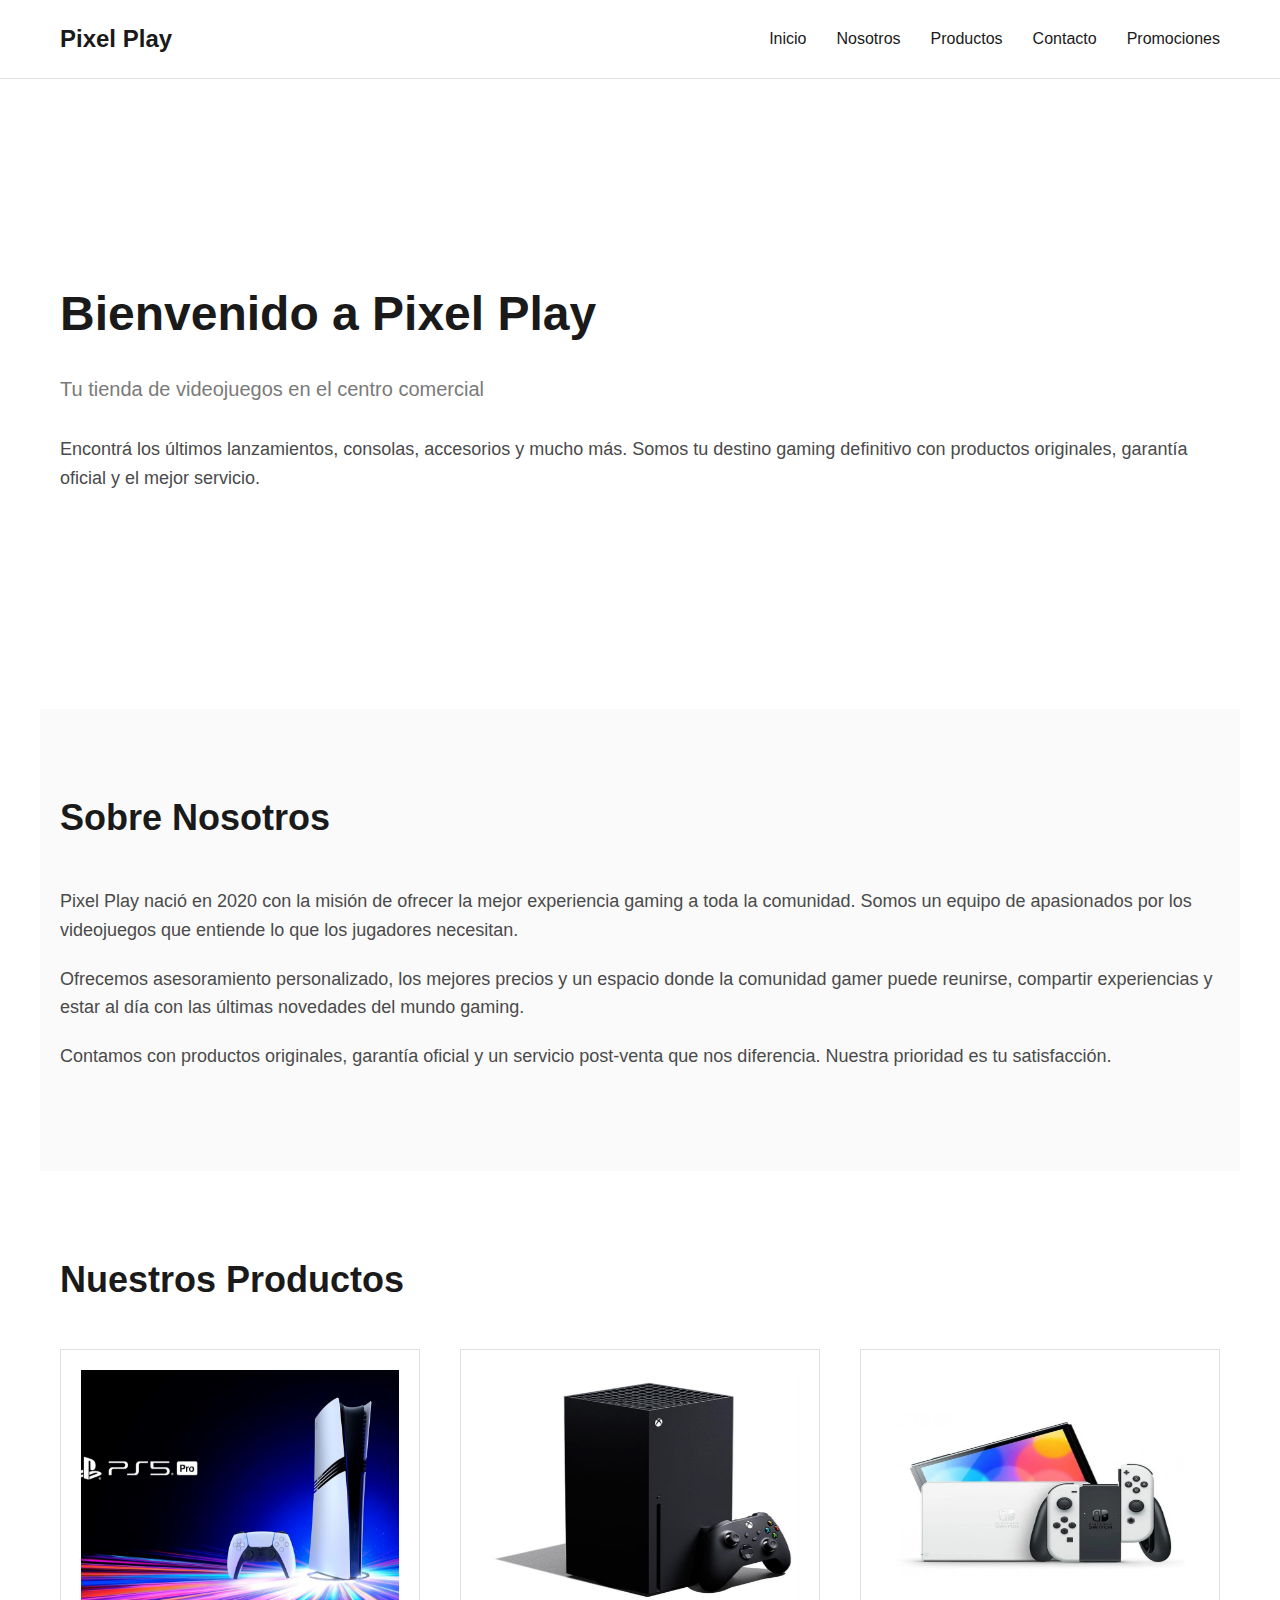
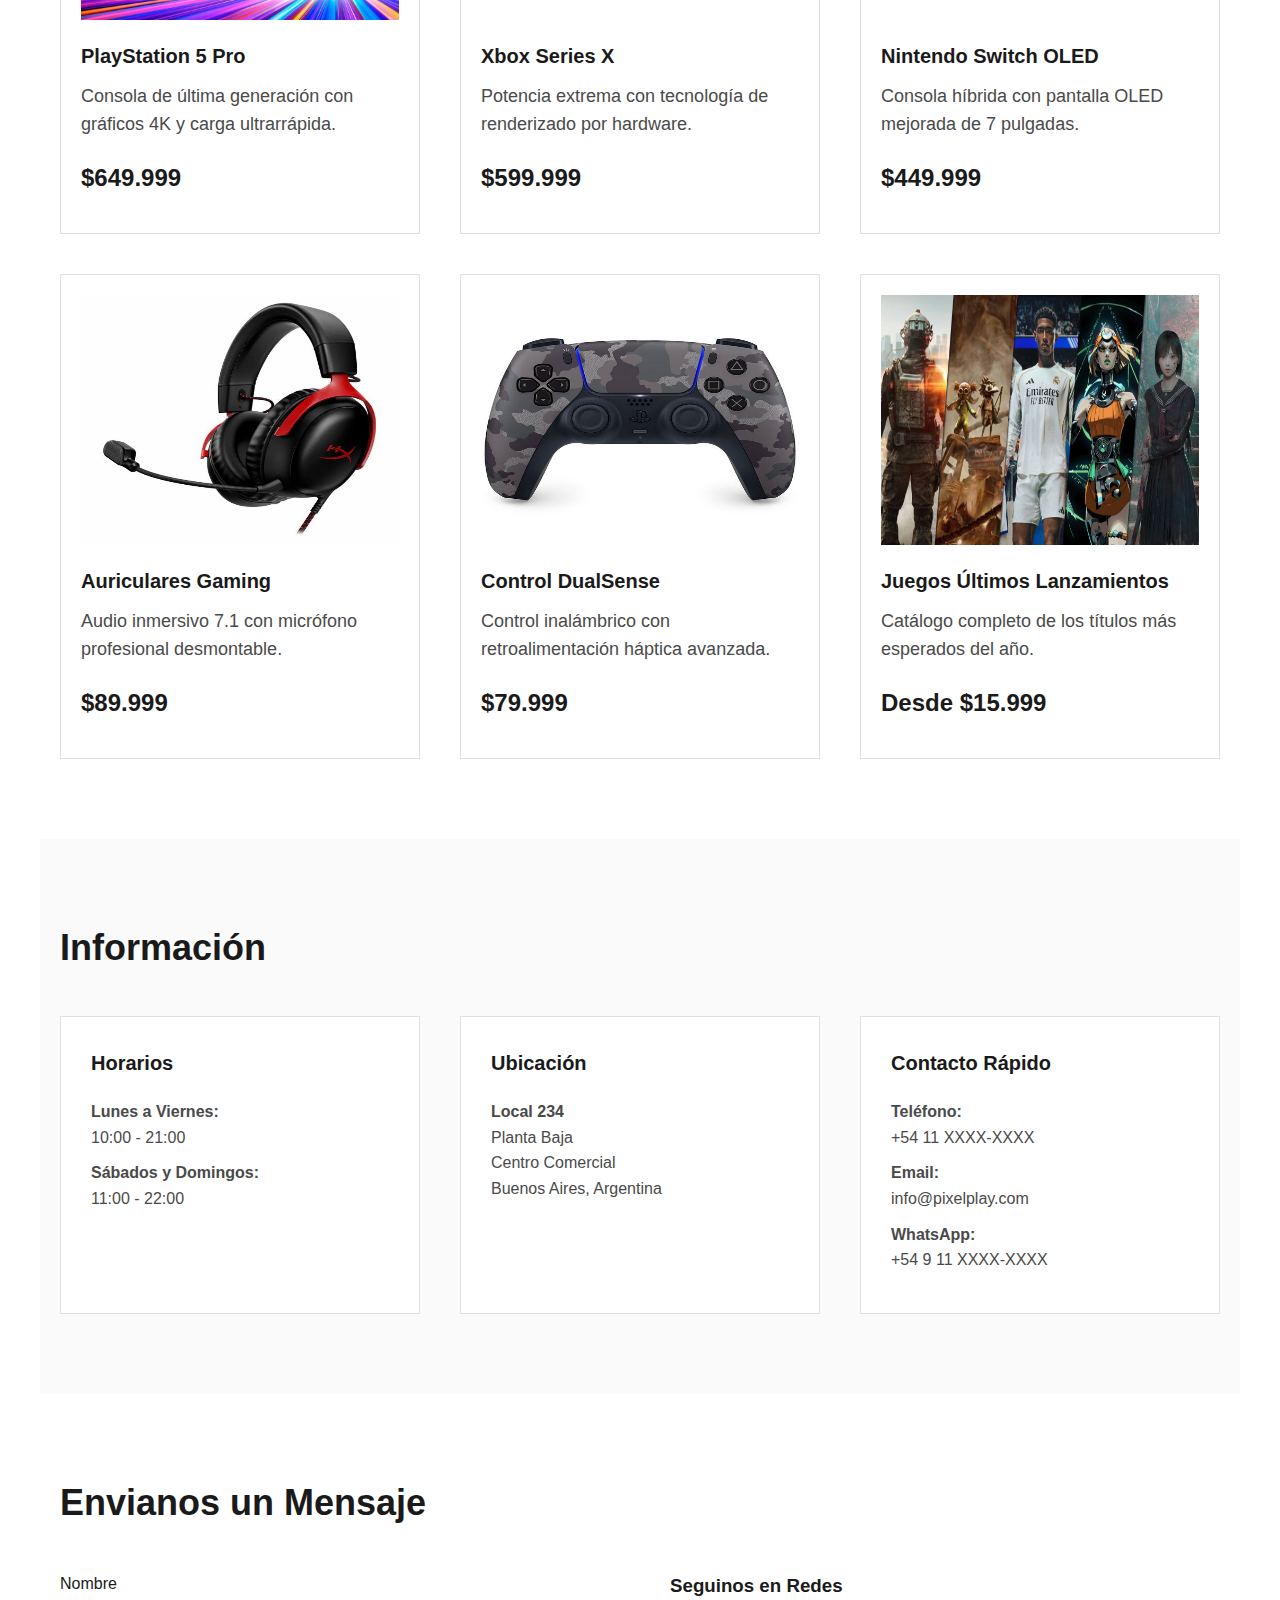
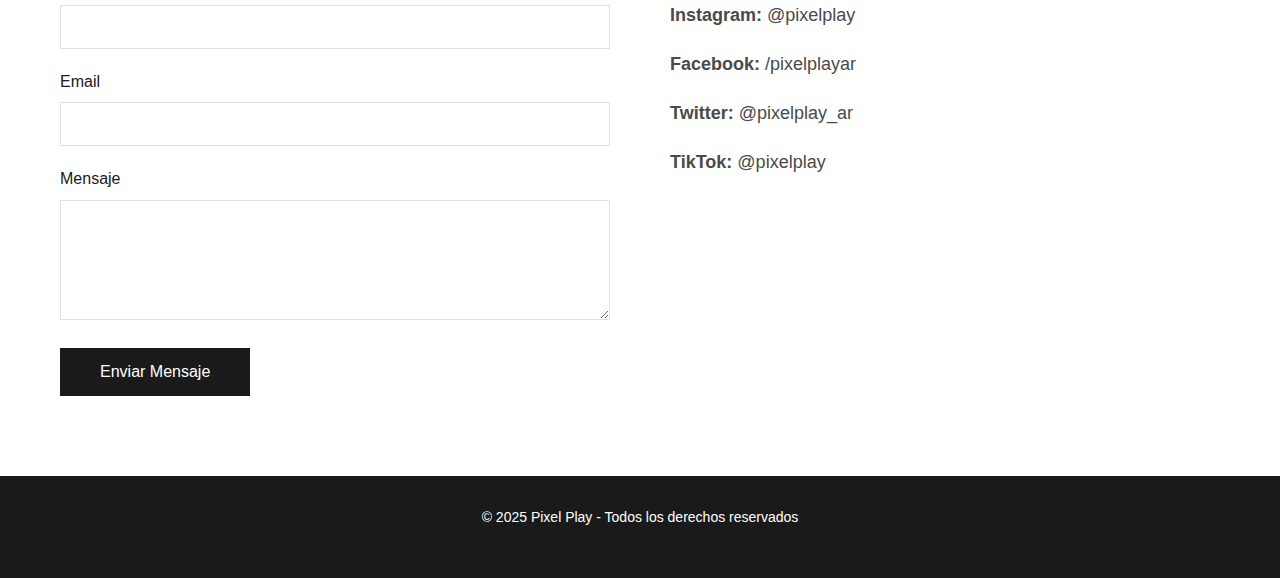
<file: index.html>
<!DOCTYPE html>
<html lang="es">
<head>
    <meta charset="UTF-8">
    <meta name="viewport" content="width=device-width, initial-scale=1.0">
    <title>Pixel Play - Videojuegos</title>
    <link rel="stylesheet" href="styles.css">
</head>
<body>
    <!-- HEADER -->
    <header>
        <nav>
            <a href="#inicio" class="logo">Pixel Play</a>
            <ul class="nav-links">
                <li><a href="#inicio">Inicio</a></li>
                <li><a href="#nosotros">Nosotros</a></li>
                <li><a href="#productos">Productos</a></li>
                <li><a href="#contacto">Contacto</a></li>
                <li><a href="promociones.html">Promociones</a></li>
            </ul>
        </nav>
    </header>

    <!-- PRESENTACIÓN / HERO -->
    <section id="inicio">
        <h1>Bienvenido a Pixel Play</h1>
        <p class="hero-subtitle">Tu tienda de videojuegos en el centro comercial</p>
        <p>Encontrá los últimos lanzamientos, consolas, accesorios y mucho más. Somos tu destino gaming definitivo con productos originales, garantía oficial y el mejor servicio.</p>
    </section>

    <!-- NOSOTROS -->
    <section id="nosotros">
        <h2>Sobre Nosotros</h2>
        <p>Pixel Play nació en 2020 con la misión de ofrecer la mejor experiencia gaming a toda la comunidad. Somos un equipo de apasionados por los videojuegos que entiende lo que los jugadores necesitan.</p>
        <p>Ofrecemos asesoramiento personalizado, los mejores precios y un espacio donde la comunidad gamer puede reunirse, compartir experiencias y estar al día con las últimas novedades del mundo gaming.</p>
        <p>Contamos con productos originales, garantía oficial y un servicio post-venta que nos diferencia. Nuestra prioridad es tu satisfacción.</p>
    </section>

    <!-- PRODUCTOS -->
    <section id="productos">
        <h2>Nuestros Productos</h2>
        <div class="productos-grid">
            <div class="producto-card">
                <img src="images/ps5.jpg" alt="PlayStation 5 Pro" class="producto-img">
                <h3>PlayStation 5 Pro</h3>
                <p>Consola de última generación con gráficos 4K y carga ultrarrápida.</p>
                <div class="precio">$649.999</div>
            </div>
            <div class="producto-card">
                <img src="images/xbox.jpg" alt="Xbox Series X" class="producto-img">
                <h3>Xbox Series X</h3>
                <p>Potencia extrema con tecnología de renderizado por hardware.</p>
                <div class="precio">$599.999</div>
            </div>
            <div class="producto-card">
                <img src="images/switch.jpg" alt="Nintendo Switch OLED" class="producto-img">
                <h3>Nintendo Switch OLED</h3>
                <p>Consola híbrida con pantalla OLED mejorada de 7 pulgadas.</p>
                <div class="precio">$449.999</div>
            </div>
            <div class="producto-card">
                <img src="images/auriculares.jpg" alt="Auriculares Gaming" class="producto-img">
                <h3>Auriculares Gaming</h3>
                <p>Audio inmersivo 7.1 con micrófono profesional desmontable.</p>
                <div class="precio">$89.999</div>
            </div>
            <div class="producto-card">
                <img src="images/control.jpg" alt="Control DualSense" class="producto-img">
                <h3>Control DualSense</h3>
                <p>Control inalámbrico con retroalimentación háptica avanzada.</p>
                <div class="precio">$79.999</div>
            </div>
            <div class="producto-card">
                <img src="images/juegos.jpg" alt="Juegos" class="producto-img">
                <h3>Juegos Últimos Lanzamientos</h3>
                <p>Catálogo completo de los títulos más esperados del año.</p>
                <div class="precio">Desde $15.999</div>
            </div>
        </div>
    </section>

    <!-- INFORMACIÓN: HORARIOS, UBICACIÓN, CONTACTO -->
    <section id="info">
        <h2>Información</h2>
        <div class="info-grid">
            <div class="info-card">
                <h3>Horarios</h3>
                <p><strong>Lunes a Viernes:</strong><br>10:00 - 21:00</p>
                <p><strong>Sábados y Domingos:</strong><br>11:00 - 22:00</p>
            </div>
            <div class="info-card">
                <h3>Ubicación</h3>
                <p><strong>Local 234</strong><br>Planta Baja<br>Centro Comercial<br>Buenos Aires, Argentina</p>
            </div>
            <div class="info-card">
                <h3>Contacto Rápido</h3>
                <p><strong>Teléfono:</strong><br>+54 11 XXXX-XXXX</p>
                <p><strong>Email:</strong><br>info@pixelplay.com</p>
                <p><strong>WhatsApp:</strong><br>+54 9 11 XXXX-XXXX</p>
            </div>
        </div>
    </section>

    <!-- CONTACTO / FORMULARIO -->
    <section id="contacto">
        <h2>Envianos un Mensaje</h2>
        <div class="contacto-container">
            <div class="contacto-form">
                <form>
                    <div class="form-group">
                        <label for="nombre">Nombre</label>
                        <input type="text" id="nombre" name="nombre" required>
                    </div>
                    <div class="form-group">
                        <label for="email">Email</label>
                        <input type="email" id="email" name="email" required>
                    </div>
                    <div class="form-group">
                        <label for="mensaje">Mensaje</label>
                        <textarea id="mensaje" name="mensaje" required></textarea>
                    </div>
                    <button type="submit">Enviar Mensaje</button>
                </form>
            </div>
            <div class="contacto-info">
                <h3>Seguinos en Redes</h3>
                <p><strong>Instagram:</strong> @pixelplay</p>
                <p><strong>Facebook:</strong> /pixelplayar</p>
                <p><strong>Twitter:</strong> @pixelplay_ar</p>
                <p><strong>TikTok:</strong> @pixelplay</p>
            </div>
        </div>
    </section>

    <!-- FOOTER -->
    <footer>
        <p>&copy; 2025 Pixel Play - Todos los derechos reservados</p>
    </footer>
</body>
</html>
</file>
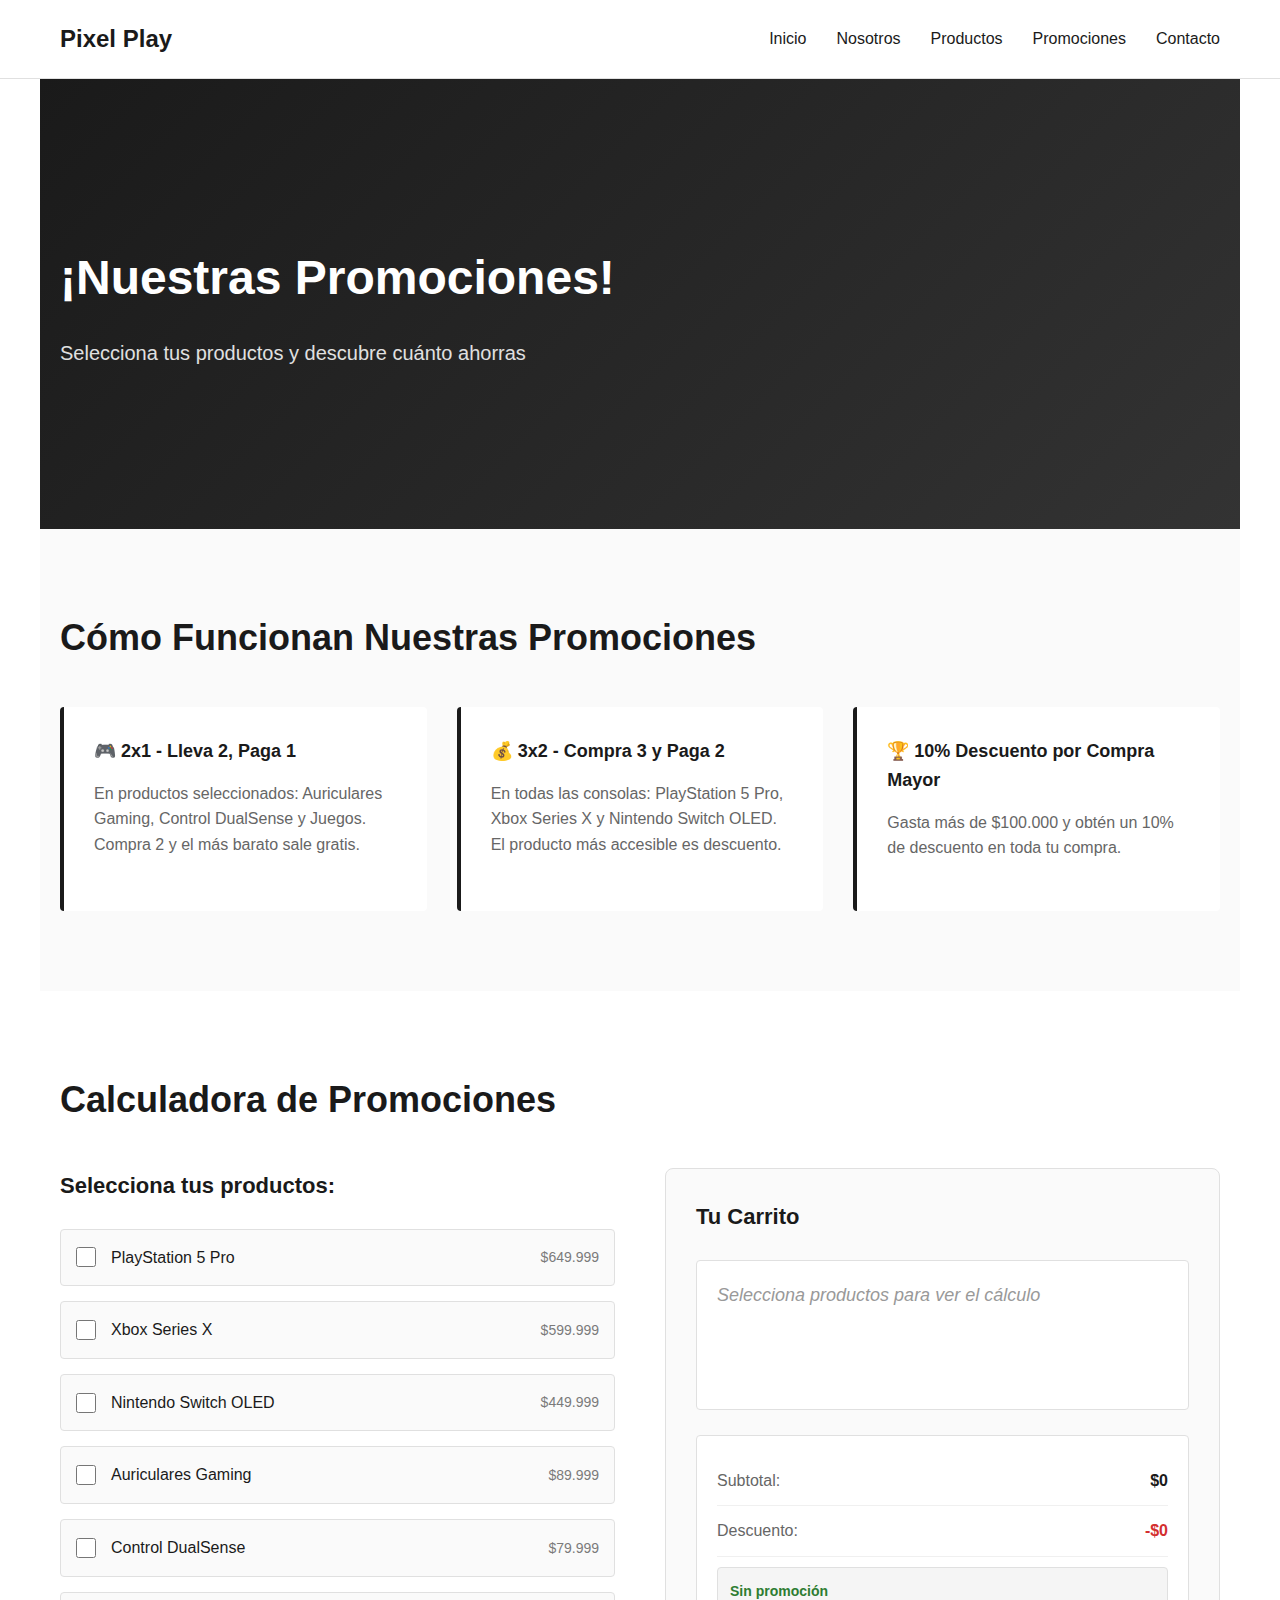
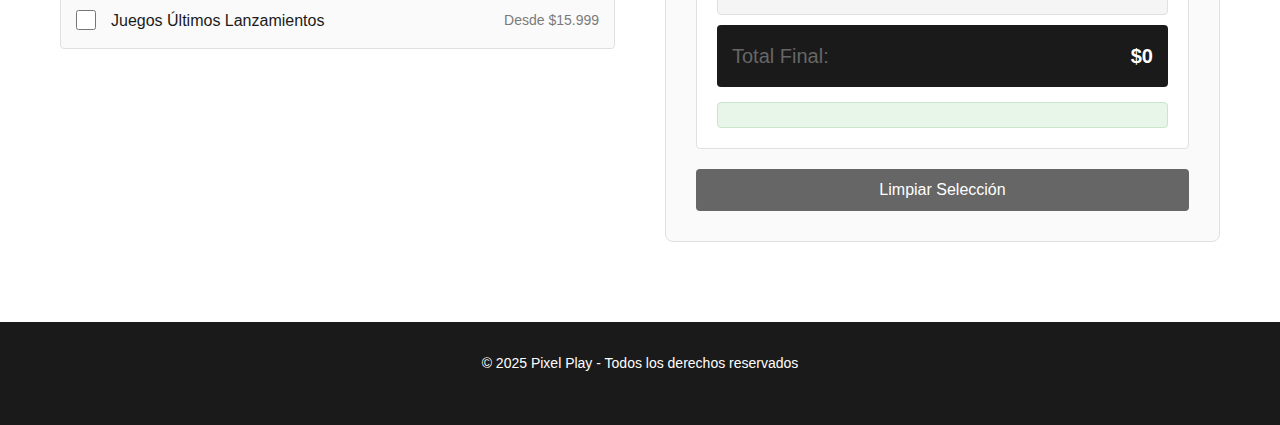
<file: promociones.html>
<!DOCTYPE html>
<html lang="es">
<head>
    <meta charset="UTF-8">
    <meta name="viewport" content="width=device-width, initial-scale=1.0">
    <title>Promociones - Pixel Play</title>
    <link rel="stylesheet" href="styles.css">
    <link rel="stylesheet" href="promociones.css">
</head>
<body>
    <!-- HEADER -->
    <header>
        <nav>
            <a href="index.html" class="logo">Pixel Play</a>
            <ul class="nav-links">
                <li><a href="index.html#inicio">Inicio</a></li>
                <li><a href="index.html#nosotros">Nosotros</a></li>
                <li><a href="index.html#productos">Productos</a></li>
                <li><a href="promociones.html">Promociones</a></li>
                <li><a href="index.html#contacto">Contacto</a></li>
            </ul>
        </nav>
    </header>

    <!-- HERO PROMOCIONES -->
    <section id="inicio-promo">
        <h1>¡Nuestras Promociones!</h1>
        <p class="hero-subtitle">Selecciona tus productos y descubre cuánto ahorras</p>
    </section>

    <!-- PROMOCIONES EXPLICADAS -->
    <section id="sobre-promociones">
        <h2>Cómo Funcionan Nuestras Promociones</h2>
        <div class="promociones-info">
            <div class="promo-item">
                <h3>🎮 2x1 - Lleva 2, Paga 1</h3>
                <p>En productos seleccionados: Auriculares Gaming, Control DualSense y Juegos. Compra 2 y el más barato sale gratis.</p>
            </div>
            <div class="promo-item">
                <h3>💰 3x2 - Compra 3 y Paga 2</h3>
                <p>En todas las consolas: PlayStation 5 Pro, Xbox Series X y Nintendo Switch OLED. El producto más accesible es descuento.</p>
            </div>
            <div class="promo-item">
                <h3>🏆 10% Descuento por Compra Mayor</h3>
                <p>Gasta más de $100.000 y obtén un 10% de descuento en toda tu compra.</p>
            </div>
        </div>
    </section>

    <!-- CALCULADORA DE PROMOCIONES -->
    <section id="calculadora">
        <h2>Calculadora de Promociones</h2>
        
        <div class="calculadora-container">
            <!-- PRODUCTOS -->
            <div class="productos-seleccion">
                <h3>Selecciona tus productos:</h3>
                <div class="productos-lista">
                    <div class="producto-item">
                        <label>
                            <input type="checkbox" name="producto" value="PlayStation 5 Pro" data-precio="649999" data-promocion="3x2">
                            <span class="producto-nombre">PlayStation 5 Pro</span>
                            <span class="producto-precio">$649.999</span>
                        </label>
                        <input type="number" class="cantidad" min="1" value="1" style="display: none;">
                    </div>
                    <div class="producto-item">
                        <label>
                            <input type="checkbox" name="producto" value="Xbox Series X" data-precio="599999" data-promocion="3x2">
                            <span class="producto-nombre">Xbox Series X</span>
                            <span class="producto-precio">$599.999</span>
                        </label>
                        <input type="number" class="cantidad" min="1" value="1" style="display: none;">
                    </div>
                    <div class="producto-item">
                        <label>
                            <input type="checkbox" name="producto" value="Nintendo Switch OLED" data-precio="449999" data-promocion="3x2">
                            <span class="producto-nombre">Nintendo Switch OLED</span>
                            <span class="producto-precio">$449.999</span>
                        </label>
                        <input type="number" class="cantidad" min="1" value="1" style="display: none;">
                    </div>
                    <div class="producto-item">
                        <label>
                            <input type="checkbox" name="producto" value="Auriculares Gaming" data-precio="89999" data-promocion="2x1">
                            <span class="producto-nombre">Auriculares Gaming</span>
                            <span class="producto-precio">$89.999</span>
                        </label>
                        <input type="number" class="cantidad" min="1" value="1" style="display: none;">
                    </div>
                    <div class="producto-item">
                        <label>
                            <input type="checkbox" name="producto" value="Control DualSense" data-precio="79999" data-promocion="2x1">
                            <span class="producto-nombre">Control DualSense</span>
                            <span class="producto-precio">$79.999</span>
                        </label>
                        <input type="number" class="cantidad" min="1" value="1" style="display: none;">
                    </div>
                    <div class="producto-item">
                        <label>
                            <input type="checkbox" name="producto" value="Juegos Últimos Lanzamientos" data-precio="15999" data-promocion="2x1">
                            <span class="producto-nombre">Juegos Últimos Lanzamientos</span>
                            <span class="producto-precio">Desde $15.999</span>
                        </label>
                        <input type="number" class="cantidad" min="1" value="1" style="display: none;">
                    </div>
                </div>
            </div>

            <!-- RESULTADOS -->
            <div class="resultados-section">
                <h3>Tu Carrito</h3>
                <div id="carrito-detalle" class="carrito-detalle">
                    <p class="vacio">Selecciona productos para ver el cálculo</p>
                </div>
                
                <div class="resumen-totales">
                    <div class="total-item">
                        <span>Subtotal:</span>
                        <span id="subtotal">$0</span>
                    </div>
                    <div class="total-item">
                        <span>Descuento:</span>
                        <span id="descuento" class="descuento-valor">-$0</span>
                    </div>
                    <div class="total-item promo-aplicada">
                        <span id="promo-texto">Sin promoción</span>
                    </div>
                    <div class="total-item total-final">
                        <span>Total Final:</span>
                        <span id="total-final">$0</span>
                    </div>
                    <div class="ahorro-total">
                        <span id="ahorro-texto" style="display: none;">¡Ahorras: <strong id="ahorro-monto">$0</strong>!</span>
                    </div>
                </div>

                <button id="limpiar-btn" class="btn-secundario">Limpiar Selección</button>
            </div>
        </div>
    </section>

    <!-- FOOTER -->
    <footer>
        <p>&copy; 2025 Pixel Play - Todos los derechos reservados</p>
    </footer>

    <script src="promociones.js"></script>
</body>
</html>
</file>
<file: styles.css>
* {
    margin: 0;
    padding: 0;
    box-sizing: border-box;
}

body {
    font-family: -apple-system, BlinkMacSystemFont, 'Segoe UI', Arial, sans-serif;
    background: #ffffff;
    color: #1a1a1a;
    line-height: 1.6;
}

/* HEADER */
header {
    background: #ffffff;
    padding: 20px 0;
    border-bottom: 1px solid #e0e0e0;
    position: sticky;
    top: 0;
    z-index: 100;
}

nav {
    max-width: 1200px;
    margin: 0 auto;
    padding: 0 20px;
    display: flex;
    justify-content: space-between;
    align-items: center;
}

.logo {
    font-size: 24px;
    font-weight: 700;
    color: #1a1a1a;
    text-decoration: none;
}

.nav-links {
    display: flex;
    gap: 30px;
    list-style: none;
}

.nav-links a {
    color: #1a1a1a;
    text-decoration: none;
    font-size: 16px;
    transition: opacity 0.3s;
}

.nav-links a:hover {
    opacity: 0.6;
}

/* SECCIONES */
section {
    max-width: 1200px;
    margin: 0 auto;
    padding: 80px 20px;
}

h1 {
    font-size: 48px;
    margin-bottom: 20px;
    font-weight: 700;
}

h2 {
    font-size: 36px;
    margin-bottom: 40px;
    font-weight: 700;
}

p {
    font-size: 18px;
    color: #4a4a4a;
    margin-bottom: 20px;
}

/* HERO / PRESENTACION */
#inicio {
    min-height: 70vh;
    display: flex;
    flex-direction: column;
    justify-content: center;
}

.hero-subtitle {
    font-size: 20px;
    color: #7a7a7a;
    margin-bottom: 30px;
}

/* NOSOTROS */
#nosotros {
    background: #fafafa;
}

/* PRODUCTOS */
.productos-grid {
    display: grid;
    grid-template-columns: repeat(3, 1fr);
    gap: 40px;
    margin-top: 40px;
}

.producto-card {
    border: 1px solid #e0e0e0;
    padding: 20px;
    transition: transform 0.3s;
}

.producto-card:hover {
    transform: translateY(-5px);
}

.producto-img {
    width: 100%;
    height: 250px;
    background: #f5f5f5;
    margin-bottom: 20px;
    display: flex;
    align-items: center;
    justify-content: center;
    font-size: 14px;
    color: #999;
}

.producto-card h3 {
    font-size: 20px;
    margin-bottom: 10px;
    font-weight: 600;
}

.producto-card .precio {
    font-size: 24px;
    font-weight: 700;
    margin: 15px 0;
}

/* INFORMACIÓN (HORARIOS, UBICACIÓN, CONTACTO) */
#info {
    background: #fafafa;
}

.info-grid {
    display: grid;
    grid-template-columns: repeat(3, 1fr);
    gap: 40px;
    margin-top: 40px;
}

.info-card {
    padding: 30px;
    border: 1px solid #e0e0e0;
    background: #ffffff;
}

.info-card h3 {
    font-size: 20px;
    margin-bottom: 20px;
    font-weight: 600;
}

.info-card p {
    font-size: 16px;
    margin-bottom: 10px;
}

/* CONTACTO / FORMULARIO */
.contacto-container {
    display: flex;
    gap: 60px;
    margin-top: 40px;
}

.contacto-form {
    flex: 1;
}

.contacto-info {
    flex: 1;
}

.form-group {
    margin-bottom: 20px;
}

.form-group label {
    display: block;
    margin-bottom: 8px;
    font-weight: 500;
}

.form-group input,
.form-group textarea {
    width: 100%;
    padding: 12px;
    border: 1px solid #e0e0e0;
    font-family: inherit;
    font-size: 16px;
}

.form-group textarea {
    min-height: 120px;
    resize: vertical;
}

button {
    background: #1a1a1a;
    color: #ffffff;
    padding: 15px 40px;
    border: none;
    font-size: 16px;
    cursor: pointer;
    transition: opacity 0.3s;
}

button:hover {
    opacity: 0.8;
}

/* FOOTER */
footer {
    background: #1a1a1a;
    color: #ffffff;
    text-align: center;
    padding: 30px 20px;
}

footer p {
    color: #ffffff;
    font-size: 14px;
}


/* RESPONSIVE */

@media (max-width: 768px) {
    nav {
        flex-direction: column;
        align-items: flex-start;
    }

    .nav-links {
        display: flex;
        flex-direction: column;
        gap: 10px;
        margin-top: 10px;
    }

    h1 {
        font-size: 36px;
    }

    h2 {
        font-size: 28px;
    }

    .info-grid,
    .productos-grid {
        grid-template-columns: 1fr;
        gap: 20px;
    }

    .contacto-container {
        flex-direction: column;
    }

    section {
        padding: 60px 20px;
    }

    header {
        padding: 15px 0;
    }

    .producto-img {
        width: 100%;
        height: 250px;
        object-fit: cover;
        margin-bottom: 20px;
    }
}
</file>
<file: promociones.css>
/* HERO PROMOCIONES */
#inicio-promo {
    background: linear-gradient(135deg, #1a1a1a 0%, #333333 100%);
    color: #ffffff;
    min-height: 50vh;
    display: flex;
    flex-direction: column;
    justify-content: center;
}

#inicio-promo h1 {
    color: #ffffff;
    font-size: 48px;
    margin-bottom: 20px;
}

#inicio-promo .hero-subtitle {
    color: #e0e0e0;
    font-size: 20px;
    margin-bottom: 0;
}

/* SOBRE PROMOCIONES */
#sobre-promociones {
    background: #fafafa;
}

.promociones-info {
    display: grid;
    grid-template-columns: repeat(3, 1fr);
    gap: 30px;
    margin-top: 40px;
}

.promo-item {
    background: #ffffff;
    padding: 30px;
    border-left: 4px solid #1a1a1a;
    border-radius: 4px;
    transition: transform 0.3s, box-shadow 0.3s;
}

.promo-item:hover {
    transform: translateY(-5px);
    box-shadow: 0 8px 16px rgba(0, 0, 0, 0.1);
}

.promo-item h3 {
    font-size: 18px;
    margin-bottom: 15px;
    color: #1a1a1a;
}

.promo-item p {
    font-size: 16px;
    color: #666666;
}

/* CALCULADORA */
#calculadora {
    background: #ffffff;
}

.calculadora-container {
    display: grid;
    grid-template-columns: 1fr 1fr;
    gap: 50px;
    margin-top: 40px;
}

.productos-seleccion h3,
.resultados-section h3 {
    font-size: 22px;
    margin-bottom: 25px;
    color: #1a1a1a;
    font-weight: 600;
}

.productos-lista {
    display: flex;
    flex-direction: column;
    gap: 15px;
}

.producto-item {
    display: flex;
    align-items: center;
    justify-content: space-between;
    padding: 15px;
    background: #fafafa;
    border-radius: 4px;
    border: 1px solid #e0e0e0;
    transition: background 0.3s;
}

.producto-item:hover {
    background: #f0f0f0;
}

.producto-item label {
    display: flex;
    align-items: center;
    gap: 15px;
    flex: 1;
    cursor: pointer;
}

.producto-item input[type="checkbox"] {
    width: 20px;
    height: 20px;
    cursor: pointer;
}

.producto-nombre {
    font-weight: 500;
    color: #1a1a1a;
    flex: 1;
}

.producto-precio {
    color: #7a7a7a;
    font-size: 14px;
    min-width: 100px;
    text-align: right;
}

.cantidad {
    width: 60px !important;
    padding: 8px !important;
    border: 1px solid #e0e0e0 !important;
    border-radius: 4px;
    text-align: center;
}

/* RESULTADOS */
.resultados-section {
    background: #fafafa;
    padding: 30px;
    border-radius: 8px;
    border: 1px solid #e0e0e0;
}

.carrito-detalle {
    background: #ffffff;
    padding: 20px;
    border-radius: 4px;
    margin-bottom: 25px;
    min-height: 150px;
    border: 1px solid #e0e0e0;
}

.carrito-detalle .vacio {
    color: #999999;
    font-style: italic;
    margin: 0;
}

.carrito-item {
    display: flex;
    justify-content: space-between;
    padding: 10px 0;
    border-bottom: 1px solid #e0e0e0;
    font-size: 16px;
}

.carrito-item:last-child {
    border-bottom: none;
}

.carrito-item .item-nombre {
    color: #1a1a1a;
    font-weight: 500;
}

.carrito-item .item-precio {
    color: #666666;
}

/* RESUMEN DE TOTALES */
.resumen-totales {
    background: #ffffff;
    padding: 20px;
    border-radius: 4px;
    margin-bottom: 20px;
    border: 1px solid #e0e0e0;
}

.total-item {
    display: flex;
    justify-content: space-between;
    padding: 12px 0;
    font-size: 16px;
    border-bottom: 1px solid #f0f0f0;
}

.total-item:last-of-type {
    border-bottom: none;
}

.total-item span:first-child {
    color: #666666;
    font-weight: 500;
}

.total-item span:last-child {
    color: #1a1a1a;
    font-weight: 600;
}

.descuento-valor {
    color: #d32f2f !important;
    font-weight: 700 !important;
}

.promo-aplicada {
    background: #f5f5f5;
    padding: 12px !important;
    margin: 10px 0;
    border-radius: 4px;
    border: 1px solid #e0e0e0 !important;
}

.promo-aplicada span {
    color: #2e7d32 !important;
    font-size: 14px;
}

.total-final {
    background: #1a1a1a;
    color: #ffffff !important;
    padding: 15px !important;
    margin-top: 10px;
    border-radius: 4px;
    font-size: 20px;
    border: none !important;
}

.total-final span:last-child {
    color: #ffffff !important;
}

.ahorro-total {
    text-align: center;
    margin-top: 15px;
    padding: 12px;
    background: #e8f5e9;
    border-radius: 4px;
    font-size: 16px;
    color: #2e7d32;
    font-weight: 600;
    border: 1px solid #c8e6c9;
}

/* BOTONES */
.btn-secundario {
    width: 100%;
    background: #666666 !important;
    color: #ffffff !important;
    padding: 12px !important;
    border: none !important;
    border-radius: 4px;
    font-size: 16px !important;
    cursor: pointer;
    transition: background 0.3s;
}

.btn-secundario:hover {
    background: #4a4a4a !important;
}

/* RESPONSIVE */
@media (max-width: 768px) {
    .calculadora-container {
        grid-template-columns: 1fr;
        gap: 30px;
    }

    .promociones-info {
        grid-template-columns: 1fr;
    }

    #inicio-promo h1 {
        font-size: 36px;
    }

    .producto-item {
        flex-direction: column;
        align-items: flex-start;
        gap: 10px;
    }

    .producto-item label {
        flex-direction: column;
        align-items: flex-start;
    }

    .producto-precio {
        align-self: flex-end;
    }
}
</file>
